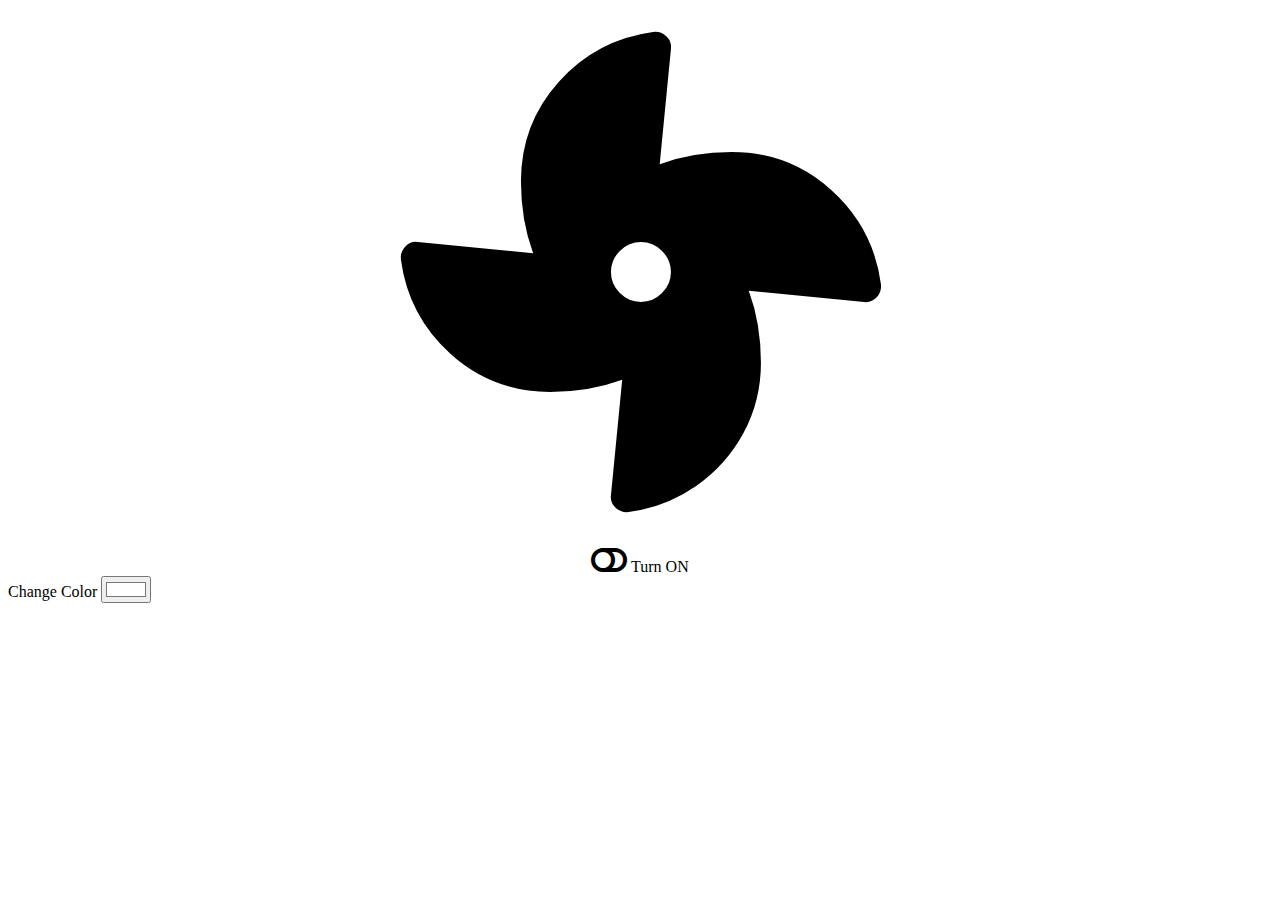
<file: fan/index.html>
<!DOCTYPE html>
<html lang="en">
<head>
    <meta charset="UTF-8">
    <meta name="viewport" content="width=device-width, initial-scale=1.0">
    <title>Document</title>
    <link rel="stylesheet" href="./fontawesome/css/all.css">
    <style>
        #fan-container{
            margin: 2rem auto;
            width: fit-content;
        }
        #fan-switch{
            margin: auto;
            width: fit-content;
            z-index: 3;
            cursor: pointer;
        }
        #fan{
            animation-duration: 2s ;
            animation-fill-mode: forwards;
            animation-timing-function: linear;
            transition: transform ease-in-out;
        }
        .fa-fan{
            position: relative;
            color: #000000;
            font-size: 30rem;
        }
        @keyframes rotate {
            0%{
                transform: rotate(0deg);
            }
            100%{
                transform: rotate(360deg);
            }
        }
        @keyframes stop {
            0%{
                transform: rotate(0deg);
            }
            100%{
                transform: rotate(180deg);
            }
        }
    </style>
    <script>
        function fan(){
            var fan = document.getElementById("fan");
            var swtT = document.getElementById("switch-text");
            let swt = document.getElementById("fan-switch").children[0];
            if(fan.style.animationName === "rotate"){
                fan.style.animationName = "stop";
                fan.style.animationIterationCount = 1;
                fan.style.animationDuration = "1s";
                swt.className = "fas fa-toggle-off";
                swtT.innerText = "Turn ON"
            } else {
                fan.style.animationName = "rotate";
                fan.style.animationIterationCount = "infinite";
                swtT.innerText = "Turn OFF"
                swt.className = "fas fa-toggle-on"; 
            }
        }
        function changecolor(e){
            var fan = document.getElementById("fan");
                fan.style.color = e.target.value;
        }

    </script>
</head>
<body>
    <div id="fan-container">
        <i id="fan" class="fas fa-fan"></i>
    </div>
    <div id="fan-switch">
        <i class="fas fa-toggle-off" style="font-size: 2rem;" onclick="fan()"></i>
        <label id="switch-text">Turn ON</label>
    </div>
    <label for="fan-color">Change Color
    <input type="color" name="fan-color" onchange={changecolor(event)} value="#ffffff"></label>
</body>
</html>
</file>
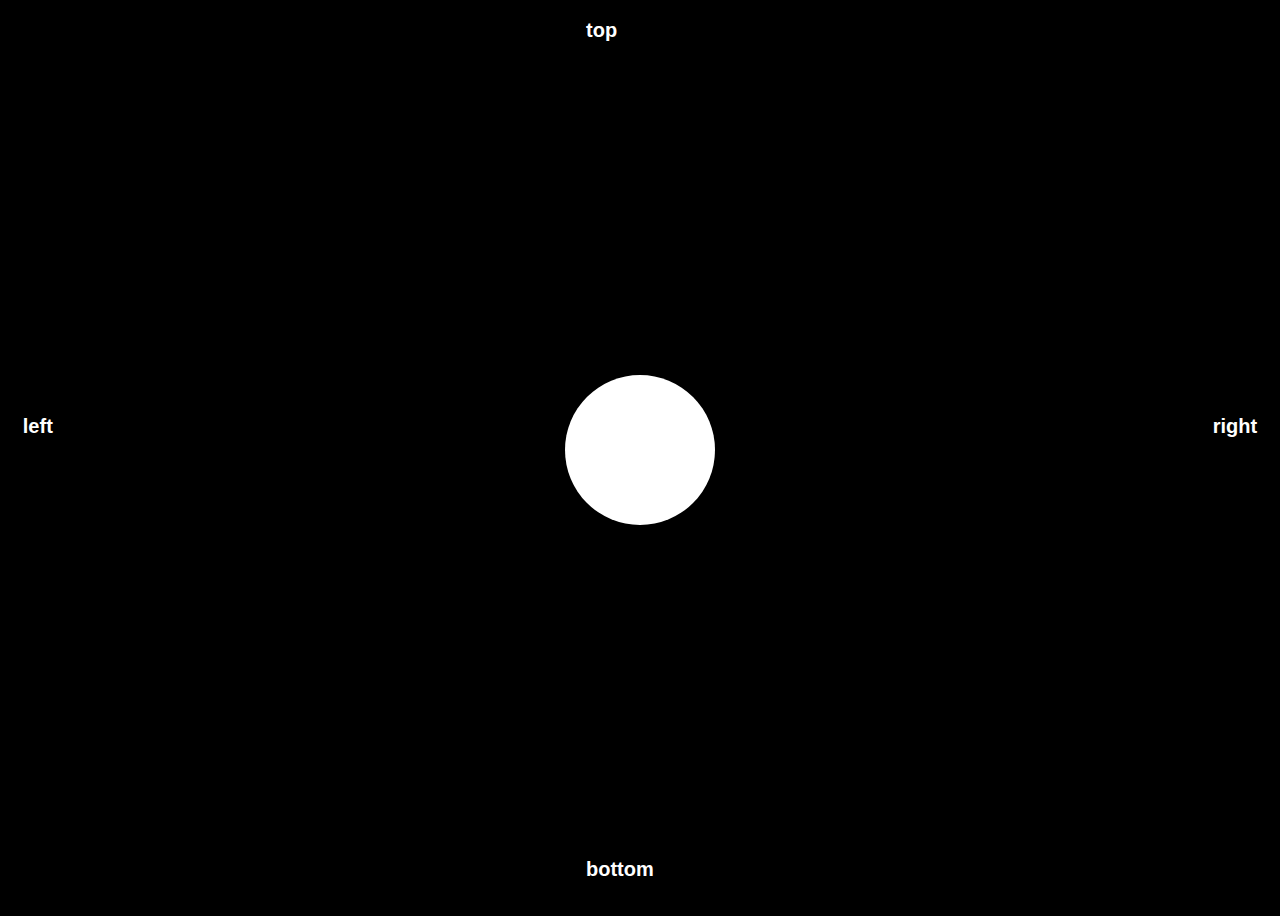
<file: move the ball/index.html>
<!DOCTYPE html>
<html lang="en">
<head>
    <meta charset="UTF-8">
    <meta name="viewport" content="width=device-width, initial-scale=1.0">
    <title>Document</title>
    <link rel="stylesheet" href="./style.css">
</head>
<body>
    <div class="buttons" style="z-index:10;">
        <button id='top' onclick="moveUp()">top</button>
        <button id='left' onclick="moveLeft()">left</button>
        <button id="right" onclick="moveRight()">right</button>
        <button id="bottom" onclick="moveDown()">bottom</button>
    </div>
    <div><div id="ball" class="ball" style="top: 0;left: 0; right: 0; bottom: 0;"></div></div>
    <script src="./main.js"></script>
</body>
</html>
</file>
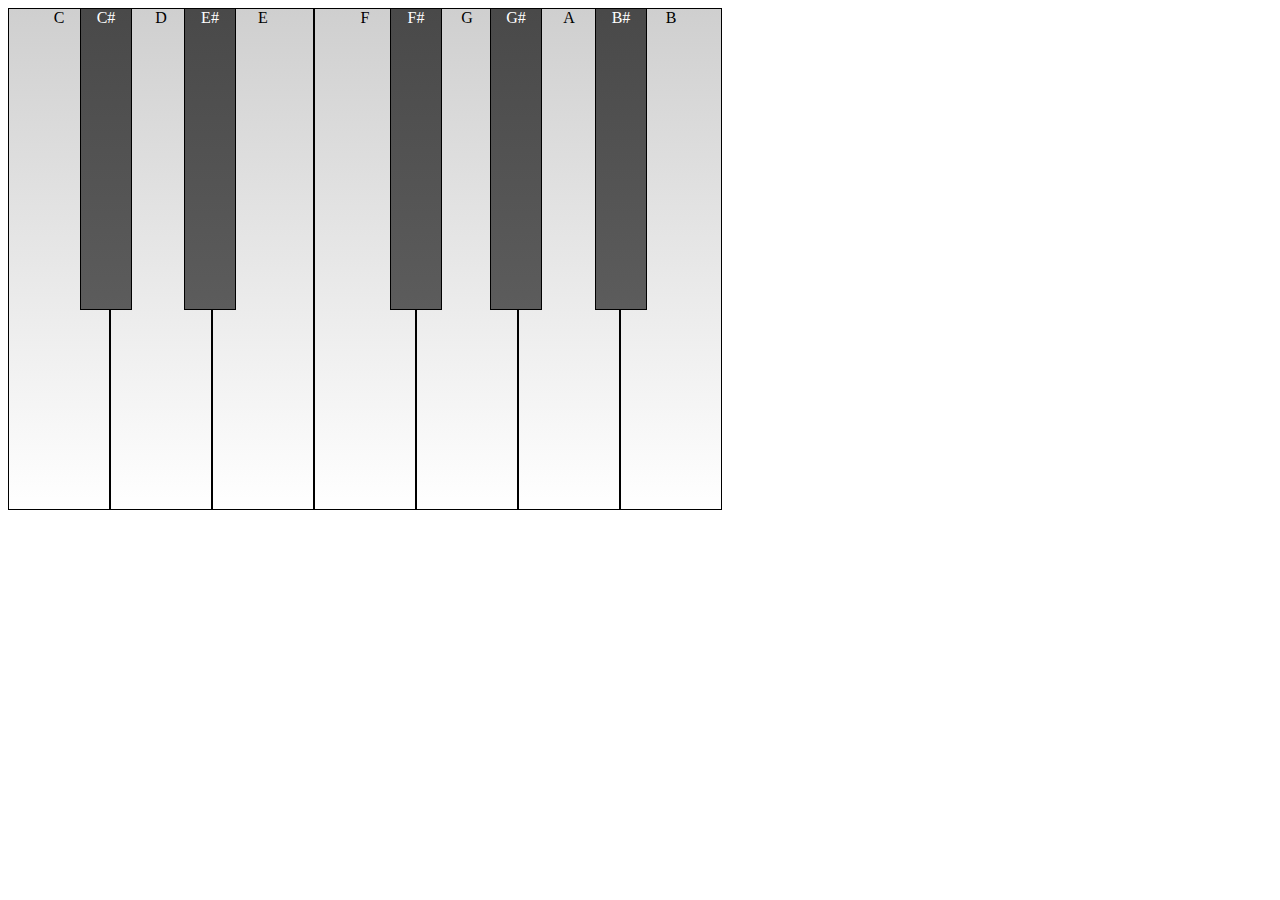
<file: piano/index.html>
<!DOCTYPE html>
<html lang="en">
<head>
    <meta charset="UTF-8">
    <meta name="viewport" content="width=device-width, initial-scale=1.0">
    <title>Document</title>
    <link rel="stylesheet" href="./style.css">
</head>
<body>
    <form class="piano" id='piano'>
        <div class="key" onclick="play('C')">C</div>
        <div class="key" onclick="play('D')">D</div>
        <div class="key" onclick="play('E')">E</div>
        <div class="key" onclick="play('F')">F</div>
        <div class="key" onclick="play('G')">G</div>
        <div class="key" onclick="play('A')">A</div>
        <div class="key" onclick="play('B')">B</div>
        <div class="black-key key-1" onclick="play('C#')">C#</div>
        <div class="black-key key-2" onclick="play('E#')">E#</div>
        <div class="black-key key-3" onclick="play('F#')">F#</div>
        <div class="black-key key-4" onclick="play('G#')">G#</div>
        <div class="black-key key-5" onclick="play('B#')">B#</div>
    </form>
    <script src="./main.js"></script>
</body>
</html>
</file>
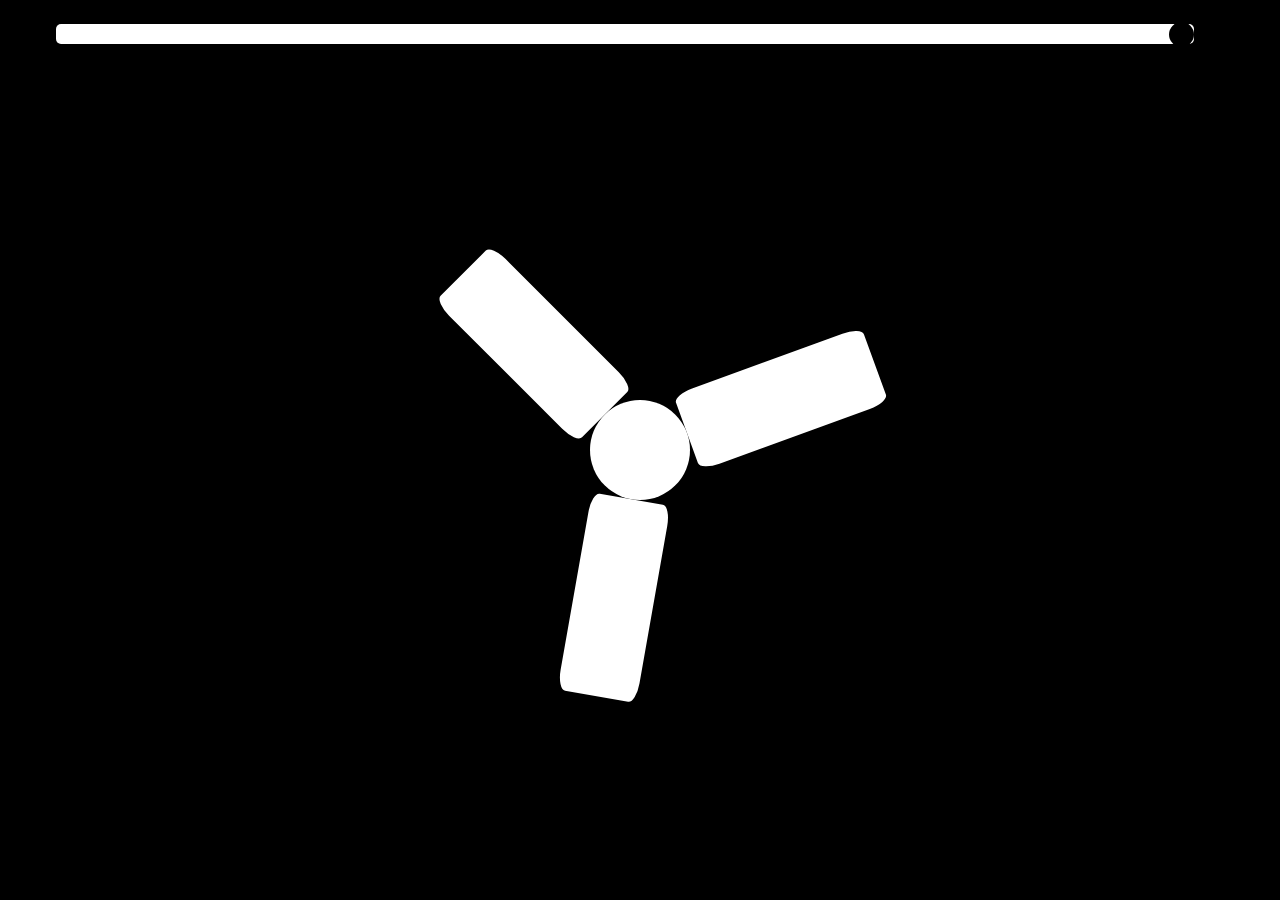
<file: turn the fan/index.html>
<!DOCTYPE html>
<html lang="en">
<head>
    <meta charset="UTF-8">
    <meta name="viewport" content="width=device-width, initial-scale=1.0">
    <title>Document</title>
    <link rel="stylesheet" href="./style.css">
</head>
<body>
    <div class="center"></div>
    <div class="wings" id="wings" style="z-index: -1;">
        <div class="blade1"><div class="blade"></div></div>
        <div class="blade2"><div class="blade"></div></div>
        <div class="blade3"><div class="blade"></div></div>
    </div>
    <div class="controls">
        <input type="range" id="speed" name="speed" min="0.5" max="3" step="0.5" value="3" class="slider" onchange="changeSpeed()">
    </div>
    <script src="./main.js"></script>
</body>
</html>
</file>
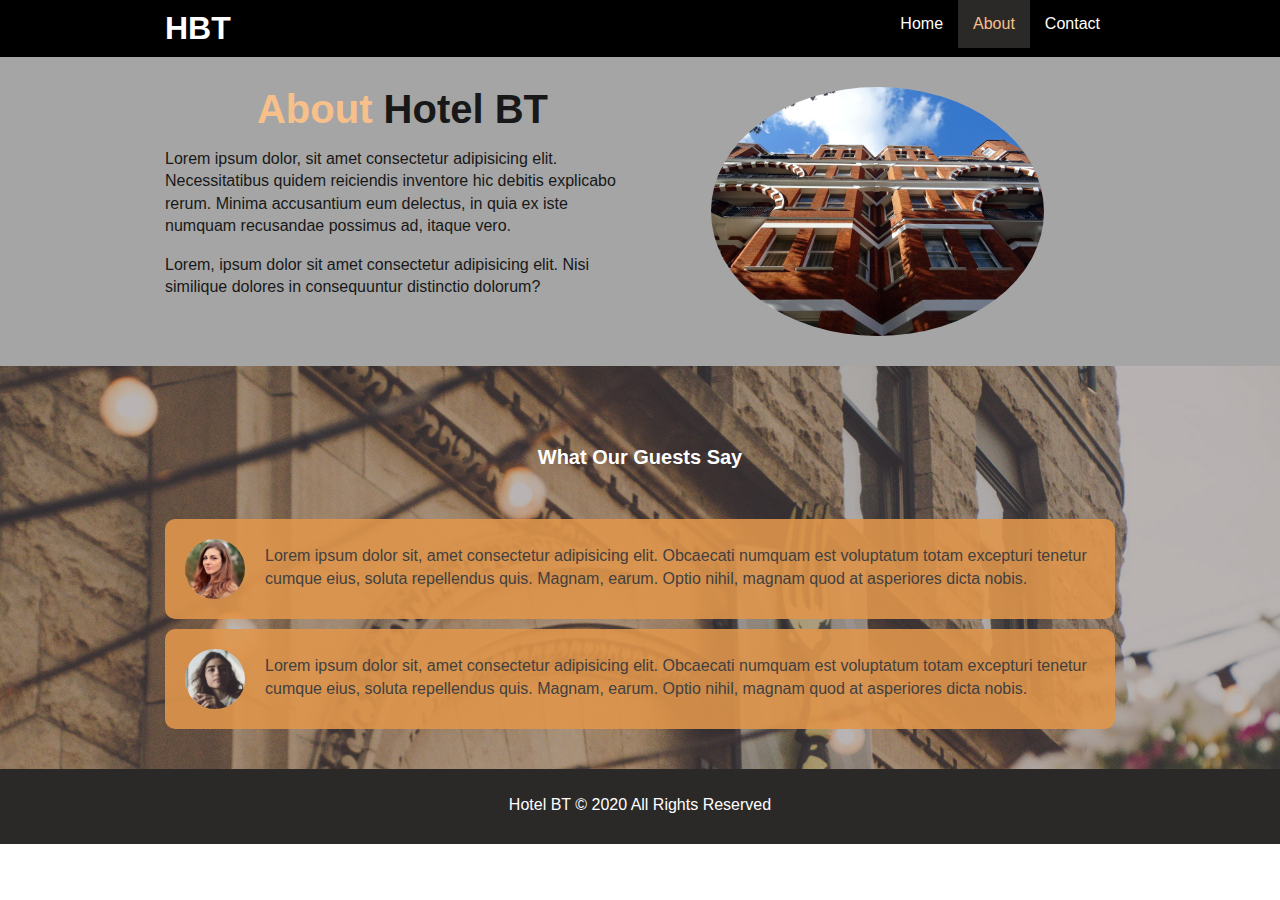
<file: hotel  css/about.html>
<!DOCTYPE html>
<html lang="en">
<head>
    <meta charset="UTF-8">
    <meta name="viewport" content="width=device-width, initial-scale=1.0">
    <link rel="stylesheet" href="./css/index.css">
    <title>Hotel BT | About </title>
    <meta name="description" content="my first html page">
    <meta name="keywords" content="hotel , boston hotel" >
</head>
<body>
    <header>
        <nav>
            <div class="container">
                <h1 class="logo"><a href="index.html">HBT</a></h1>
                <ul>
                    <li><a href="index.html">Home</a></li>
                    <li> <a href="about.html" class="current">About</a> </li>
                    <li><a href="contact.html">Contact</a></li>
                </ul>
            </div>
        </nav>
    </header>
    <section class="bg-light about">
        <div class="container">
            <div class="hotel-about">
                    <h1><span class="text-primary">About</span> Hotel BT</h1>
                    <p>Lorem ipsum dolor, sit amet consectetur adipisicing elit.
                        Necessitatibus quidem reiciendis inventore hic debitis explicabo 
                        rerum. Minima accusantium eum delectus,
                        in quia ex iste numquam recusandae possimus ad, itaque vero.
                    </p>
                    <p>Lorem, ipsum dolor sit amet consectetur adipisicing elit. Nisi similique dolores in consequuntur distinctio dolorum?</p>
            </div>
            <div class="about-img-container">
                <img src="./image_resources/photo-2.jpg" alt="hotel img">
            </div>
            <div class="float-clr"></div>
        </div>
    </section>
    <section class="testimony">
        <div class="container">
            <h1>What Our Guests Say</h1>
            <div class="guest">
                <img src="./image_resources/person-1.jpg" alt="">
                <div class="guest-feedback"><p>Lorem ipsum dolor sit, amet consectetur 
                    adipisicing elit. Obcaecati numquam est
                    voluptatum totam excepturi tenetur cumque 
                    eius, soluta repellendus quis. Magnam, 
                    earum. Optio nihil,
                    magnam quod at asperiores dicta nobis.</p></div>
            </div>
            <div class="guest">
                <img src="./image_resources/person-2.jpg" alt="">
                <div class="guest-feedback"><p>Lorem ipsum dolor sit, amet consectetur 
                    adipisicing elit. Obcaecati numquam est
                    voluptatum totam excepturi tenetur cumque 
                    eius, soluta repellendus quis. Magnam, 
                    earum. Optio nihil,
                    magnam quod at asperiores dicta nobis.</p></div>
            </div>
        </div>
    </section>
    <div class="float-clr"></div>
    <footer>
        <div class="container footer">
            <p>Hotel BT &copy; 2020 All Rights Reserved</p>
        </div>        
    </footer>
</body>
</html>
</file>
<file: move the ball/style.css>
body{
    background-color: black;
}

.ball{
    position: absolute;
    margin: auto;
    width:150px;
    height:150px;
    border-radius: 50%;
    background-color: white;
}
.buttons{
    height: 100vh;
}
.buttons button{
    padding:10px;
    border: none;
    color: white;
    font-size: 20px;
    font-weight: bold;
    background-color: black;
}

.buttons #top{
    position: absolute;
    top:1%;
    left: 45%;
}
.buttons #left{
    position: absolute;
    top: 45%;
    left: 1%;
}
.buttons #right{
    position: absolute;
    top: 45%;
    right: 1%;
}
.buttons #bottom{
    position: absolute;
    bottom: 1%;
    left: 45%; 
}
</file>
<file: piano/style.css>
.piano{
    width: 800px;
    height: 500px;
    display: flex;
}
.key{
    height: 100%;
    width: 100px;
    background: linear-gradient(180deg,rgb(207, 207, 207),#fff);
    border: 1px solid #000;
    display: flex;
    justify-content: center;
}
.key:hover{
    border: 3px solid rgb(43, 157, 209);
    box-sizing: border-box;
}
.black-key{
    position: fixed;
    height: 300px;
    width: 50px;
    background: linear-gradient(180deg,rgb(73, 73, 73),rgb(92, 92, 92));
    border: 1px solid #000;
    display: flex;
    justify-content: center;
    color: #fff;
}
.black-key:hover{
    border: 3px solid rgb(255, 101, 81);
    box-sizing: border-box;
}
.key-1{
    top: 8px;
    left: 80px;
}
.key-2{
    top: 8px;
    left: 184px;
}
.key-3{
    top: 8px;
    left: 390px;
}
.key-4{
    top: 8px;
    left: 490px;
}
.key-5{
    top: 8px;
    left: 595px;
}
</file>
<file: turn the fan/style.css>
body{
    background-color: black;
}
.wings{
    position: absolute;
    margin: auto;
    top: 0;
    right: 0;
    left: 0;
    bottom: 0;
    animation: rotate 3s linear infinite;
}
.center{
    width:100px;
    height: 100px;
    background-color: white;
    border-radius: 50%;
    position: absolute;
    margin: auto;
    top: 0;
    right: 0;
    left: 0;
    bottom: 0;
}

.blade1{
    width: 500px;
    height: 80px;
    position: absolute;
    margin: auto;
    top: 0;
    right: 0;
    left: 0;
    bottom: 0;
    transform: rotate(45deg);
}
.blade2{
    width: 500px;
    height: 80px;
    position: absolute;
    margin: auto;
    top: 0;
    right: 0;
    left: 0;
    bottom: 0;
    transform: rotate(160deg);
}
.blade3{
    width: 500px;
    height: 80px;
    position: absolute;
    margin: auto;
    top: 0;
    right: 0;
    left: 0;
    bottom: 0;
    transform: rotate(280deg);
}
.blade{
    width: 200px;
    background-color: white;
    height: 80px;
    border-radius: 10%;
}

@keyframes rotate{
    0%{
        transform: rotate(0deg);
    }
    100%{
        transform: rotate(360deg);
    }
}
.controls input{
    appearance: none;
    width: 90%;
    margin: 1rem 3rem;
    height: 20px;
    border-radius: 5px;
    background-color: white;
    cursor: pointer;
}
.slider::-webkit-slider-thumb {
    -webkit-appearance: none;
    appearance: none;
    width: 25px;
    height: 25px;
    border-radius: 50%; 
    background: #000;
    cursor: pointer;
  }
/* 
  @media only screen and (max-width:500px){
      .blade1 {
          margin: auto;
      }
      .blade2 {
        margin: auto;
    }
    .blade3 {
        margin: auto;
    }
  } */
</file>
<file: hotel  css/css/index.css>
body{
    margin: 0px;
    padding: 0px;
    font-family: 'Lucida Sans', 'Lucida Sans Regular', 'Lucida Grande', 'Lucida Sans Unicode', Geneva, Verdana, sans-serif;
}

h1,h2,h3{
    margin: 0px;
}

a {
    color: black;
    text-decoration: none;
}

p {
    line-height: 1.4em;
}

.container{
    max-width: 950px;
    margin: auto;
    padding: 0 20px;
}

.text-primary{
    color: #f7c08a;
}

.bg-dark {
    background-color: #2b2828;
    color:white;
}


.bg-light {
    background-color: #a5a5a5;
    color:#181818; 
}

.bg-primary{
    background-color: #f7c08a; ;
    color: #2b2828;
}

.bg-primary:hover{
    background-color: #eee6e6;
    color:#555351
}
/* Navbar */

nav {
    background-color: black;
    color: white;
    overflow: auto;
}

nav h1 {    
    float: left;
    margin: 0px;
    padding: 10px 0px;
}
nav h1 a {
    color: white;
    text-decoration: none;
}
nav ul {
    float: right;
    list-style: none;
    margin: 0px;
    padding: 0px;
}

nav ul li {
    float: left;

}
div{
    margin: 0px;
    padding: 0px;
}

nav ul li a {
    color:white;
    display: block;
    padding: 15px;
}

nav ul li a:hover, nav ul li .current{
    background-color: #2b2828;
    color: #f7c08a;
}

@media (max-width:500px){
    nav{
        display: none;
    }
    #nav{
        background-color: black;
        text-align: center;
        height: 100%;
    }
    #nav h1 a{
        color: #eee6e6;
        padding: 1rem 0px;
    }

    .sidebar{
        height:100%;
        width:200px;
        position: fixed;
        z-index:-1;
        top:0;
        left:0;
        background-color: #a5a5a5;
        padding: 1rem;
    }
}

/* section  */

.main{
    margin: 0px auto;
    background-image: url(../image_resources/showcase.jpg);
    background-size: cover;
    text-align: center;
    height: 600px;
    color: white;
}

.main h1 {
    margin-top: 0px;
    padding-top: 100px;
    font-size: 50px;
    line-height: 1.4em;
}

.main-para {
    font-size: 18px;
    padding-bottom: 12px;
}

.btn {
    display: inline-block;
    padding:13px 20px;
    background-color: #2b2828;
    font-size: 18px;
    color:white;
    border: none;
    cursor: pointer;
    border-radius: 2px;
}

.btn:hover{
    background-color: #2b2828;
    color:rgb(211, 157, 42);
}

.btn-light{
    background-color: white;
    color: #2b2828;

}

/* section */

.hotel-img{
    float: left;
    background-image: url(../image_resources/photo-1.jpg);
    height:500px;
    background-size: cover;
    width: 50%;
}
.hotel-his{
    float: right;
    width:50%;
    height:500px;
    text-align: center;
    padding-top: 100px;
    max-height: fit-content;
    overflow: hidden;
    box-sizing: border-box;
}

.hotel-his h2{
    text-align: center;
    padding: 20px;
}
.hotel-his p{
    text-align: center;
    max-width: 400px;
    margin: auto;
    line-height: 1.7em;
    margin-bottom: 20px;
}

.hotel-his a {
    margin: auto;
}

.box{
    float: left;
    width: 33.333%;
    text-align: center;
    padding: 40px;
    box-sizing: border-box;
    overflow: hidden;
}

.features div {
    height: 250px;
}

.float-clr{
    clear: both;
}

/* footer */

footer{
    background-color: #2b2828;
    color: white;
    text-align: center;
}
footer div p{
    margin: 0px;
    padding-top: 25px;
    height: 75px;
    box-sizing: border-box;
}

/* About */
.about{
    padding: 30px 0px;
}
.hotel-about h1 {
    font-size: 40px;
    font-style: bold;
    text-align: center;
}
.hotel-about{
    float: left;
    width:50%;
    min-height: 100%;
}
.about-img-container{
    float: right;
    width:50%;
    min-height: 100%;

}

.about-img-container img {
    display: block;
    margin: auto;
    border-radius: 50%;
    width: 70%;
}
/* testimony */

.testimony {
    background-image: url(../image_resources/test-bg.jpg);
    background-size: cover;
    min-height: 100%;
    padding: 40px;
}
.testimony h1{
    color: white;
    font-size: 20px;
    text-align: center;
    padding: 40px;
}
.guest{
    background-color: rgba(224, 149, 75, 0.89);
    overflow: auto;
    margin: 10px auto;
    min-width: 75%;
    max-height: 300px;
    border-radius: 10px;
}

.guest:last-child{
    margin: auto;
}
.guest img{
    display: block;
    padding: 20px;
    float: left;
    border-radius: 50%;
    width: 100px;
    box-sizing: border-box;
}

.guest-feedback p {
    font-size: 16px;
    color: rgb(65, 64, 64);
    text-align: left;
    padding: 10px 10px 10px 0px;

}

/* contact */

.contact{
    margin: 30px;
}

.contact-tips{
    font-size: 15px;
    font-style: italic;
}
.form-group{
    max-width: 100%;
}

.form-group label{
    display: block;
    font-size: 18px;
    margin-bottom: 10px;
}

.form-group input{
    display: inline-block;
    padding:10px;
    width: 100%;
}
.form-group textarea{
    display: inline-block;
    padding:10px;
    width: 100%;
    height: 200px;
    margin-bottom: 20px;
}
form button{
    margin: auto;
}
</file>
